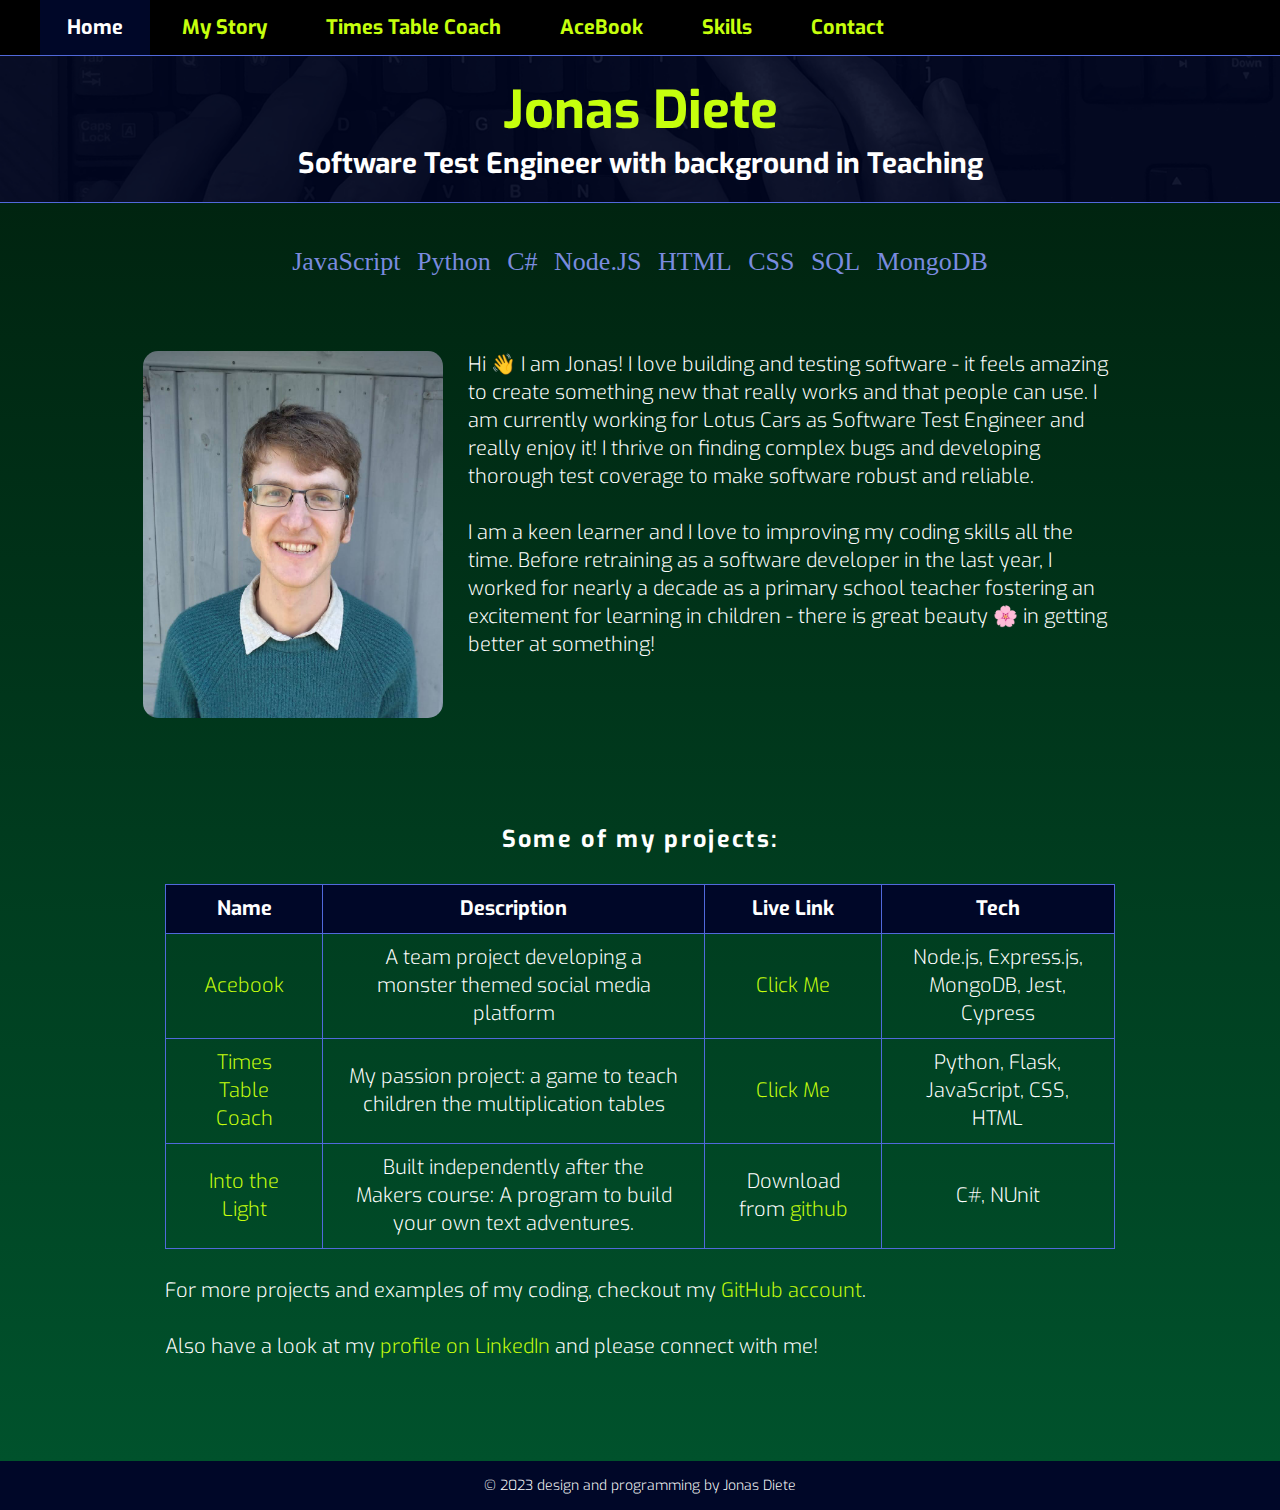
<file: index.html>
<!DOCTYPE html>
<html lang="en">
	<head>
		<title>Jonas Diete - Software Test Engineer with background in Teaching</title>
		<link href="style.css" rel="stylesheet" type="text/css">
		<link rel="preconnect" href="https://fonts.googleapis.com">
		<link rel="preconnect" href="https://fonts.gstatic.com" crossorigin>
		<link href="https://fonts.googleapis.com/css2?family=Exo:ital,wght@0,400;0,500;0,600;1,400;1,500;1,600&display=swap" rel="stylesheet">
		<meta name="viewport" content="width=device-width, initial-scale=1.0, maximum-scale=1.0,user-scalable=0"/>
		<link rel="icon" type="image/x-icon" href="favicon.ico" />
		<script>
			document.addEventListener('DOMContentLoaded', function(){
				document.getElementById('menu-btn').addEventListener('click', function() {
					if (document.getElementById('navigation').style.top == '0px') {
						document.getElementById('navigation').style.top = '-380px';
						document.getElementById('extra-space').style.height = '0';
						document.getElementById('menu-btn').src = 'images/menu-btn.png';
					}
					else {
						document.getElementById('navigation').style.top = '0px';
						document.getElementById('extra-space').style.height = '380px';
						document.getElementById('menu-btn').src = 'images/menu-x.png';
					}
					
				});
			});
		</script>
	</head>

	<body>
		<header>
			<div id="extra-space"></div>
			<nav id="navigation">
				<ul>
					<li><a href="" class="selected">Home</a></li>
					<li><a href="story.html">My Story</a></li>
					<li><a href="ttcoach.html">Times Table Coach</a></li>
					<li><a href="acebook.html">AceBook</a></li>
					<li><a href="skills.html">Skills</a></li>
					<li><a href="contact.html">Contact</a></li>
				</ul>
			</nav>
			<div id="banner">
				<div id="title">
					<h1>Jonas Diete</h1>
					<h2>Software Test Engineer with background in Teaching</h2>
				</div>
				<div id="menu-btn-container">
					<img src="images/menu-btn.png" alt="menu button" id="menu-btn">
				</div>
			</div>
		</header>

		<main>
			<section>
				<div class="tech-list">
					<div class="tech-item">JavaScript</div>
					<div class="tech-item">Python</div>
					<div class="tech-item">C#</div>
					<div class="tech-item">Node.JS</div>
					<div class="tech-item">HTML</div>
					<div class="tech-item">CSS</div>
					<div class="tech-item">SQL</div>
					<div class="tech-item">MongoDB</div>
				</div>
				<div class="paragraph">
					<img src="images/portrait.png" alt="a portrait of Jonas" id="portrait">
					<p>
						Hi &#128075; I am Jonas! I love building and testing software - it feels amazing to create something new that really works and that people can use. I am currently working for Lotus Cars as Software Test Engineer and really enjoy it! I thrive on finding complex bugs and developing thorough test coverage to make software robust and reliable.
						<br>
						<br>
						I am a keen learner and I love to improving my coding skills all the time. Before retraining as a software developer in the last year, I worked for nearly a decade as a primary school teacher fostering an excitement for learning in children - there is great beauty &#127800; in getting better at something!
						<br>
						<br>
						 
          </p>
        </div>
				<p class="space-above">
					<h3>Some of my projects:</h3>
					<table id="projects-table">
						<tr>
							<th>Name</th>
							<th>Description</th>
							<th>Live Link</th>
							<th>Tech</th>
						</tr>
						<tr>
							<td><a href="https://github.com/GuillerminaLorenzo/acebook-monsters-inc">Acebook</a></td>
							<td>A team project developing a monster themed social media platform</td>
							<td><a href="https://monsters-inc-acebook.herokuapp.com/">Click Me</a></td>
							<td>Node.js, Express.js, MongoDB, Jest, Cypress</td>
						</tr>
						<tr>
							<td><a href="ttcoach.html">Times Table Coach</a></td>
							<td>My passion project: a game to teach children the multiplication tables</td>
							<td><a href="https://ttcoach.herokuapp.com/">Click Me</a></td>
							<td>Python, Flask, JavaScript, CSS, HTML</td>
						</tr>
						<tr>
							<td><a href="https://github.com/jonas-diete/text-adventure">Into the Light</a></td>
							<td>Built independently after the Makers course: A program to build your own text adventures.</td>
							<td>Download from <a href="https://github.com/jonas-diete/text-adventure">github</a></td>
							<td>C#, NUnit</td>
						</tr>
					</table>
					<br>
					<div class="projects-paragraph">
						For more projects and examples of my coding, checkout my <a href="https://github.com/jonas-diete">GitHub account</a>.<br><br> Also have a look at my <a href="https://www.linkedin.com/in/jonas-diete-8451361b9/" target="_blank">profile on LinkedIn</a> and please connect with me!
					</div>
				</p>

			</section>
		</main>

		<footer>
			&copy 2023 design and programming by Jonas Diete
		</footer>
	</body>

</html>
</file>
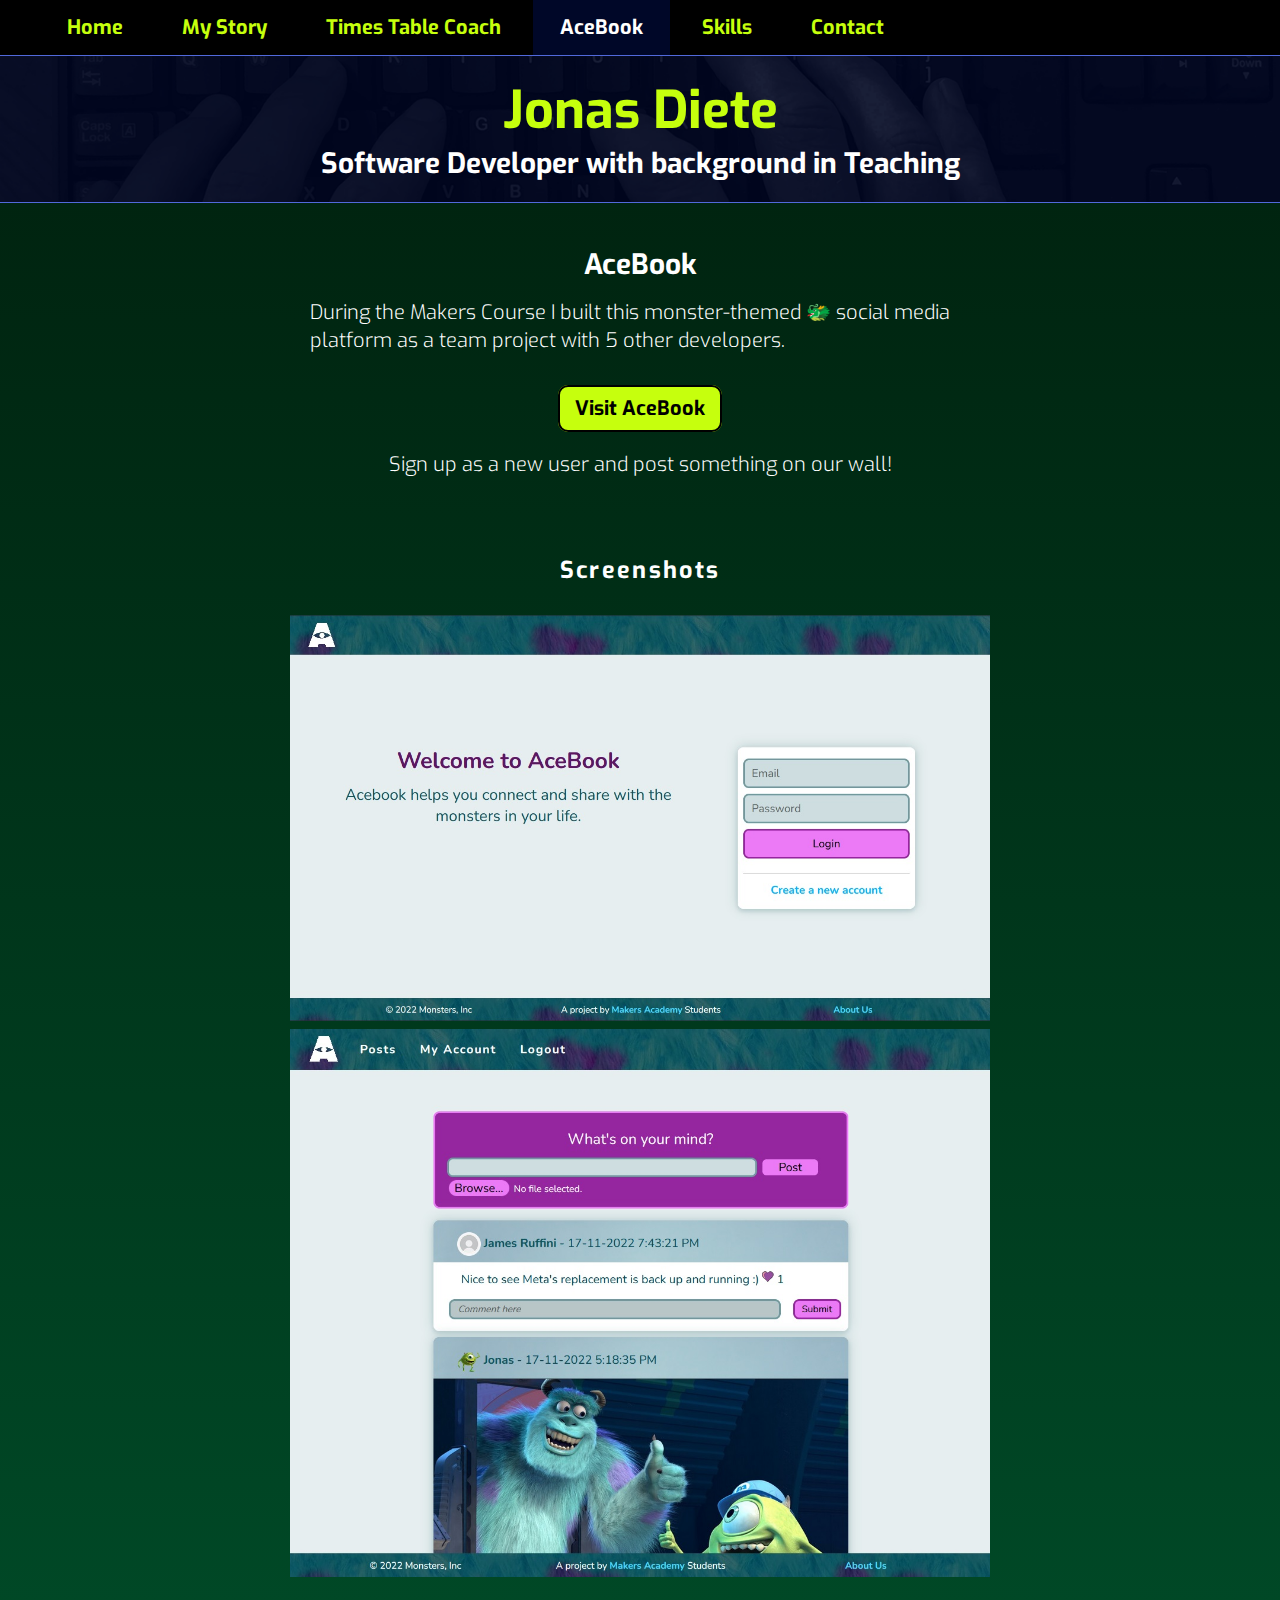
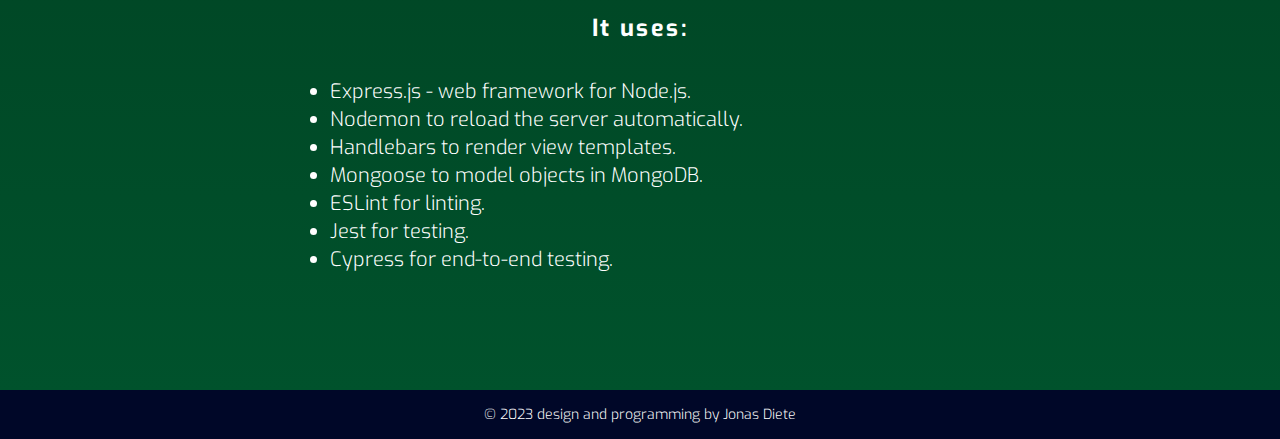
<file: acebook.html>
<!DOCTYPE html>
<html lang="en">
	<head>
		<title>Jonas Diete - Software Developer with background in Teaching</title>
		<link href="style.css" rel="stylesheet" type="text/css">
		<link rel="preconnect" href="https://fonts.googleapis.com">
		<link rel="preconnect" href="https://fonts.gstatic.com" crossorigin>
		<link href="https://fonts.googleapis.com/css2?family=Exo:ital,wght@0,400;0,500;0,600;1,400;1,500;1,600&display=swap" rel="stylesheet">
		<meta name="viewport" content="width=device-width, initial-scale=1.0, maximum-scale=1.0,user-scalable=0"/>
    <meta charset="UTF-8"
		<link rel="icon" type="image/x-icon" href="favicon.ico" />
		<script>
			document.addEventListener('DOMContentLoaded', function(){
				document.getElementById('menu-btn').addEventListener('click', function() {
					if (document.getElementById('navigation').style.top == '0px') {
						document.getElementById('navigation').style.top = '-380px';
						document.getElementById('extra-space').style.height = '0';
						document.getElementById('menu-btn').src = 'images/menu-btn.png';
					}
					else {
						document.getElementById('navigation').style.top = '0px';
						document.getElementById('extra-space').style.height = '380px';
						document.getElementById('menu-btn').src = 'images/menu-x.png';
					}
					
				});
			});
		</script>
	</head>

	<body>
		<header>
			<div id="extra-space"></div>
			<nav id="navigation">
				<ul>
					<li><a href="index.html">Home</a></li>
					<li><a href="story.html">My Story</a></li>
					<li><a href="ttcoach.html">Times Table Coach</a></li>
					<li><a href="" class="selected">AceBook</a></li>
					<li><a href="skills.html">Skills</a></li>
					<li><a href="contact.html">Contact</a></li>
				</ul>
			</nav>
			<div id="banner">
				<div id="title">
					<h1>Jonas Diete</h1>
					<h2>Software Developer with background in Teaching</h2>
				</div>
				<div id="menu-btn-container">
					<img src="images/menu-btn.png" alt="menu button" id="menu-btn">
				</div>
			</div>
		</header>

		<main>
			<section>
				<div class="center">
          <br>

          <h2>AceBook</h2>
					<p>During the Makers Course I built this monster-themed &#128050; social media platform as a team project with 5 other developers.</p>
					<div class="btn-container">
						<a class="btn" href="https://monsters-inc-acebook.herokuapp.com/" target="_blank">Visit AceBook</a><br><br> Sign up as a new user and post something on our wall!
					</div>
					<br>
          <h3>Screenshots</h3>
          <img src="./images/screenshot1.jpg" alt="acebook screenshot 1" class="screenshot">
          <img src="./images/screenshot2.jpg" alt="acebook screenshot 2" class="screenshot">
					<h3>It uses:</h3>
					<ul>
						<li>Express.js - web framework for Node.js.</li>
						<li>Nodemon to reload the server automatically.</li>
						<li>Handlebars to render view templates.</li>
						<li>Mongoose to model objects in MongoDB.</li>
            <li>ESLint for linting.</li>
            <li>Jest for testing.</li>
            <li>Cypress for end-to-end testing.</li>
					</ul>
				</div>			
				<br>
				<br>
			</section>

		</main>

		<footer>
			&copy 2023 design and programming by Jonas Diete
		</footer>
	</body>

</html>
</file>
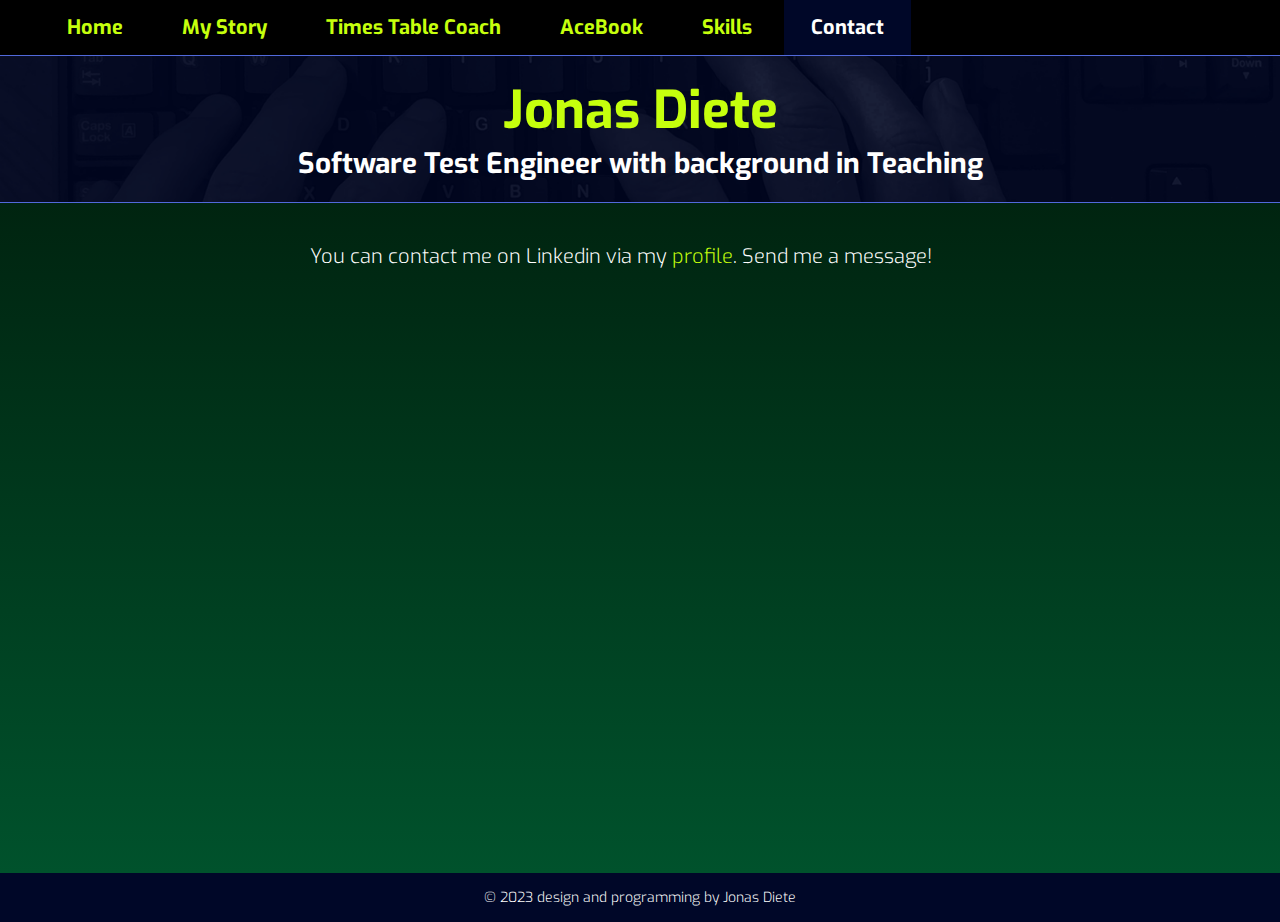
<file: contact.html>
<!DOCTYPE html>
<html lang="en">
	<head>
		<title>Jonas Diete - Software Developer with background in Teaching</title>
		<link href="style.css" rel="stylesheet" type="text/css">
		<link rel="preconnect" href="https://fonts.googleapis.com">
		<link rel="preconnect" href="https://fonts.gstatic.com" crossorigin>
		<link href="https://fonts.googleapis.com/css2?family=Exo:ital,wght@0,400;0,500;0,600;1,400;1,500;1,600&display=swap" rel="stylesheet">
		<meta name="viewport" content="width=device-width, initial-scale=1.0, maximum-scale=1.0,user-scalable=0"/>
		<link rel="icon" type="image/x-icon" href="favicon.ico" />
		<script>
			document.addEventListener('DOMContentLoaded', function(){
				document.getElementById('menu-btn').addEventListener('click', function() {
					if (document.getElementById('navigation').style.top == '0px') {
						document.getElementById('navigation').style.top = '-380px';
						document.getElementById('extra-space').style.height = '0';
						document.getElementById('menu-btn').src = 'images/menu-btn.png';
					}
					else {
						document.getElementById('navigation').style.top = '0px';
						document.getElementById('extra-space').style.height = '380px';
						document.getElementById('menu-btn').src = 'images/menu-x.png';
					}
					
				});
			});
		</script>
	</head>

	<body>
		<header>
			<div id="extra-space"></div>
			<nav id="navigation">
				<ul>
					<li><a href="index.html">Home</a></li>
					<li><a href="story.html">My Story</a></li>
					<li><a href="ttcoach.html">Times Table Coach</a></li>
					<li><a href="acebook.html">AceBook</a></li>
					<li><a href="skills.html">Skills</a></li>
					<li><a href="" class="selected">Contact</a></li>
				</ul>
			</nav>
			<div id="banner">
				<div id="title">
					<h1>Jonas Diete</h1>
					<h2>Software  Test Engineer with background in Teaching</h2>
				</div>
				<div id="menu-btn-container">
					<img src="images/menu-btn.png" alt="menu button" id="menu-btn">
				</div>
			</div>
		</header>

		<main>
			<section class="contact_section">
				<div class="center">
					<p>
						You can contact me on Linkedin via my <a href="https://www.linkedin.com/in/jonas-diete-8451361b9" target="_blank">profile</a>. Send me a message!
					</p>
				</div>
			</section>
		</main>

		<footer>
			&copy 2023 design and programming by Jonas Diete
		</footer>
	</body>

</html>
</file>
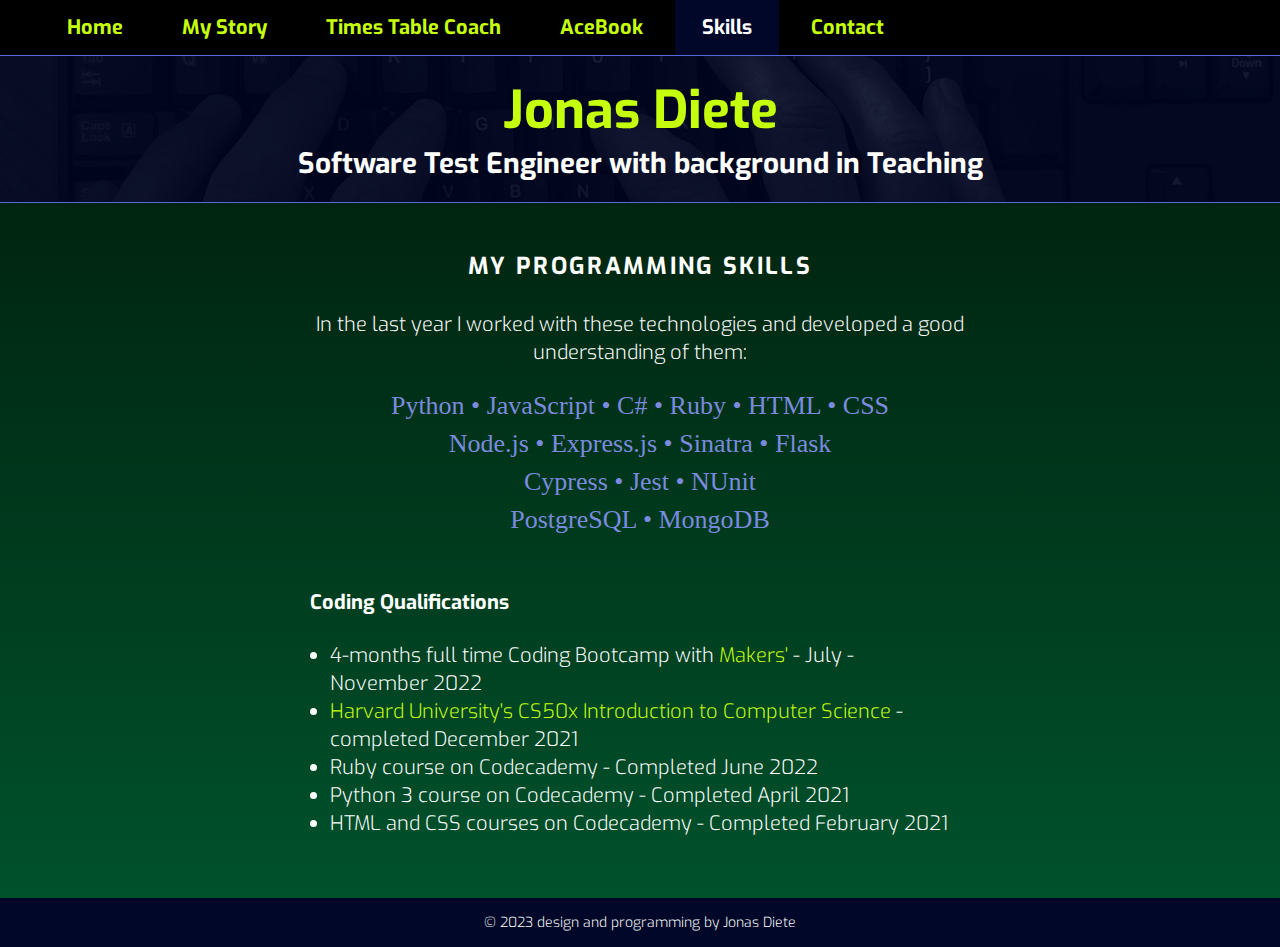
<file: skills.html>
<!DOCTYPE html>
<html lang="en">
	<head>
		<title>Jonas Diete - Software  Test Engineer with background in Teaching</title>
		<link href="style.css" rel="stylesheet" type="text/css">
		<link rel="preconnect" href="https://fonts.googleapis.com">
		<link rel="preconnect" href="https://fonts.gstatic.com" crossorigin>
		<link href="https://fonts.googleapis.com/css2?family=Exo:ital,wght@0,400;0,500;0,600;1,400;1,500;1,600&display=swap" rel="stylesheet">
		<meta name="viewport" content="width=device-width, initial-scale=1.0, maximum-scale=1.0,user-scalable=0"/>
		<link rel="icon" type="image/x-icon" href="favicon.ico" />
		<script>
			document.addEventListener('DOMContentLoaded', function(){
				document.getElementById('menu-btn').addEventListener('click', function() {
					if (document.getElementById('navigation').style.top == '0px') {
						document.getElementById('navigation').style.top = '-380px';
						document.getElementById('extra-space').style.height = '0';
						document.getElementById('menu-btn').src = 'images/menu-btn.png';
					}
					else {
						document.getElementById('navigation').style.top = '0px';
						document.getElementById('extra-space').style.height = '380px';
						document.getElementById('menu-btn').src = 'images/menu-x.png';
					}
					
				});
			});
		</script>
	</head>

	<body>
		<header>
			<div id="extra-space"></div>
			<nav id="navigation">
				<ul>
					<li><a href="index.html">Home</a></li>
					<li><a href="story.html">My Story</a></li>
					<li><a href="ttcoach.html">Times Table Coach</a></li>
					<li><a href="acebook.html">AceBook</a></li>
					<li><a href="" class="selected">Skills</a></li>
					<li><a href="contact.html">Contact</a></li>
				</ul>
			</nav>
			<div id="banner">
				<div id="title">
					<h1>Jonas Diete</h1>
					<h2>Software  Test Engineer with background in Teaching</h2>
				</div>
				<div id="menu-btn-container">
					<img src="images/menu-btn.png" alt="menu button" id="menu-btn">
				</div>
			</div>
		</header>

		<main>
			<section>
				<h3>MY PROGRAMMING SKILLS</h3>
				<div class="paragraph">
					<div class="center">
						<div>In the last year I worked with these technologies and developed a good understanding of them:</div>
						<div class="tech-list">
              <div>Python • JavaScript • C# • Ruby • HTML • CSS</div>
              <div>Node.js • Express.js • Sinatra • Flask</div>
              <div>Cypress • Jest • NUnit</div>
						  <div>PostgreSQL • MongoDB</div>
            </div>
					</div>
				</div>
				<div class="center">
					<div class="bold">Coding Qualifications</div>
					<ul>
            <li>4-months full time Coding Bootcamp with <a href="https://makers.tech/">Makers'</a> - July - November 2022</li>
						<li><a href="https://courses.edx.org/certificates/1c38ff9a69504f35ac86a53d704b3564" target="_blank">Harvard University's CS50x Introduction to Computer Science</a> - completed December 2021</li>
						<li>Ruby course on Codecademy - Completed June 2022</li>
						<li>Python 3 course on Codecademy - Completed April 2021</li>
						<li>HTML and CSS courses on Codecademy - Completed February 2021</li>
					</ul>
				</div>	
			</section>
		</main>

		<footer>
			&copy 2023 design and programming by Jonas Diete
		</footer>
	</body>

</html>
</file>
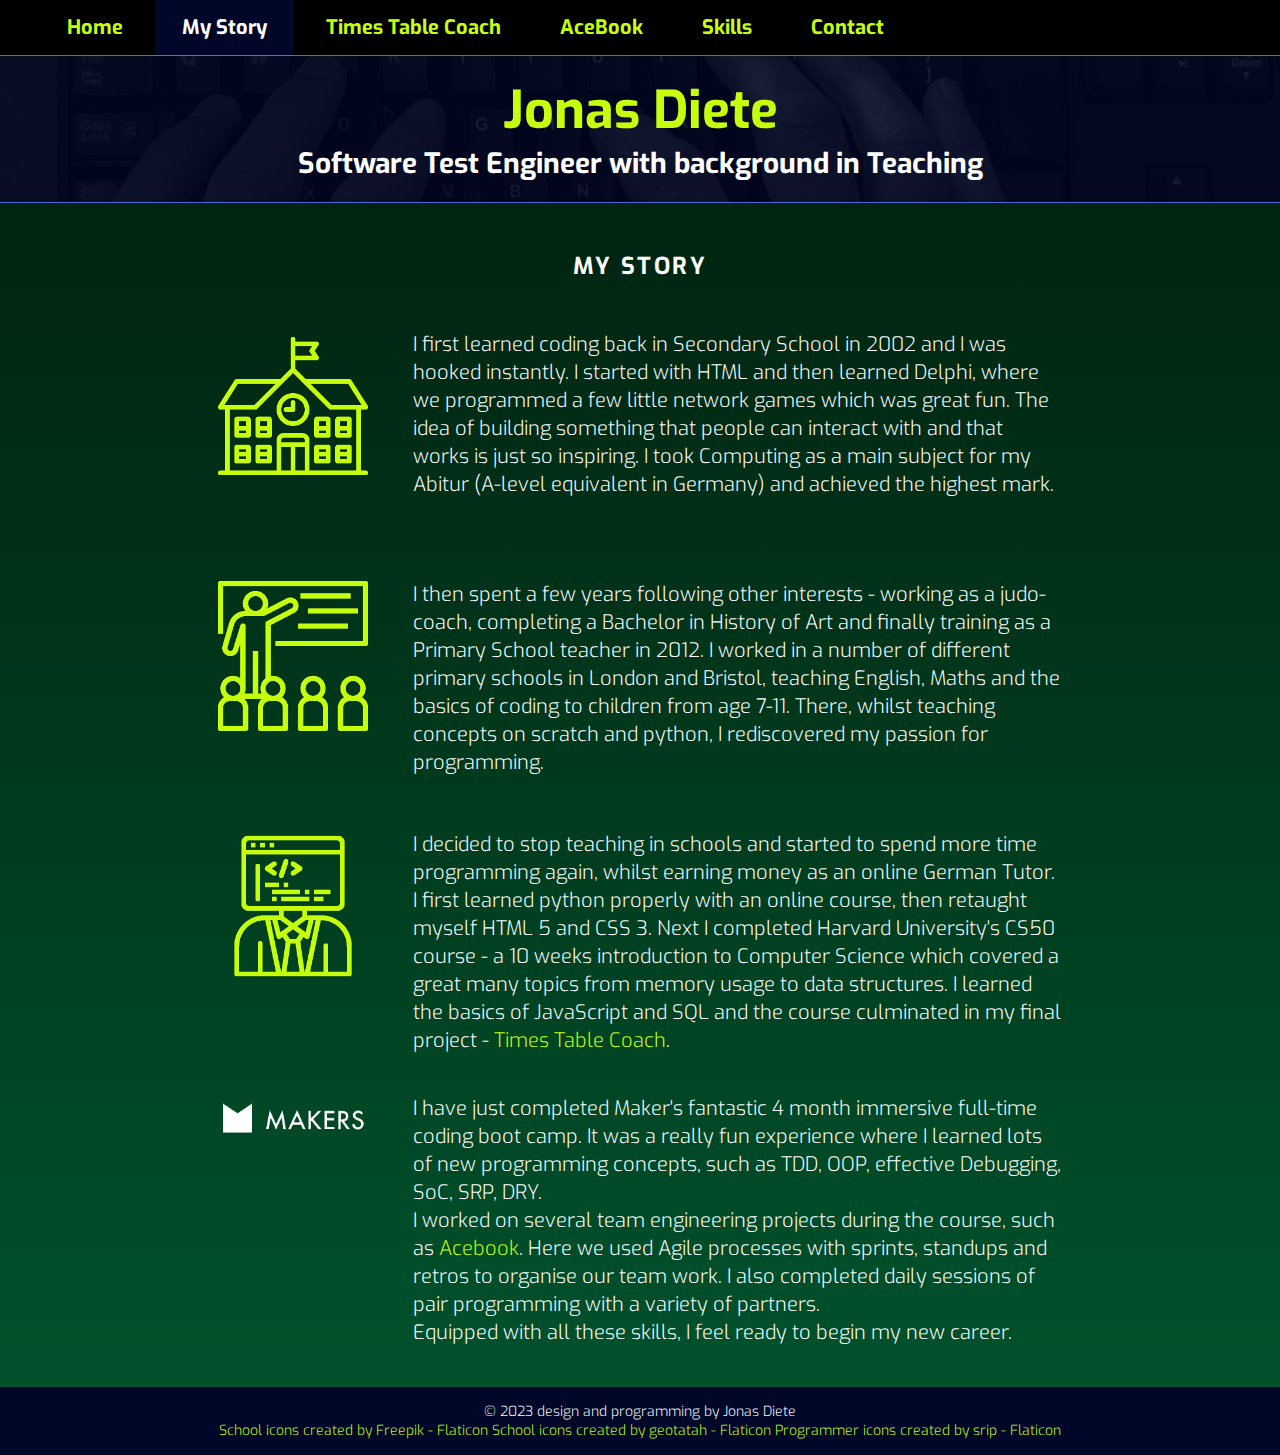
<file: story.html>
<!DOCTYPE html>
<html lang="en">
	<head>
		<title>Jonas Diete - Software Test Engineer with background in Teaching</title>
		<link href="style.css" rel="stylesheet" type="text/css">
		<link rel="preconnect" href="https://fonts.googleapis.com">
		<link rel="preconnect" href="https://fonts.gstatic.com" crossorigin>
		<link href="https://fonts.googleapis.com/css2?family=Exo:ital,wght@0,400;0,500;0,600;1,400;1,500;1,600&display=swap" rel="stylesheet">
		<meta name="viewport" content="width=device-width, initial-scale=1.0, maximum-scale=1.0,user-scalable=0"/>
		<link rel="icon" type="image/x-icon" href="favicon.ico" />
		<script>
			document.addEventListener('DOMContentLoaded', function(){
				document.getElementById('menu-btn').addEventListener('click', function() {
					if (document.getElementById('navigation').style.top == '0px') {
						document.getElementById('navigation').style.top = '-380px';
						document.getElementById('extra-space').style.height = '0';
						document.getElementById('menu-btn').src = 'images/menu-btn.png';
					}
					else {
						document.getElementById('navigation').style.top = '0px';
						document.getElementById('extra-space').style.height = '380px';
						document.getElementById('menu-btn').src = 'images/menu-x.png';
					}
					
				});
			});
		</script>
	</head>

	<body>
		<header>
			<div id="extra-space"></div>
			<nav id="navigation">
				<ul>
					<li><a href="index.html">Home</a></li>
					<li><a href="" class="selected">My Story</a></li>
					<li><a href="ttcoach.html">Times Table Coach</a></li>
					<li><a href="acebook.html">AceBook</a></li>
					<li><a href="skills.html">Skills</a></li>
					<li><a href="contact.html">Contact</a></li>
				</ul>
			</nav>
			<div id="banner">
				<div id="title">
					<h1>Jonas Diete</h1>
					<h2>Software  Test Engineer with background in Teaching</h2>
				</div>
				<div id="menu-btn-container">
					<img src="images/menu-btn.png" alt="menu button" id="menu-btn">
				</div>
			</div>
		</header>

		<main>
			<section>
				<h3>
					MY STORY
				</h3>
				<div class="paragraph">
					<img src="images/school.png" alt="school building" class="story-icon">
					<p>
						I first learned coding back in Secondary School in 2002 and I was hooked instantly. I started with HTML and then learned Delphi, where we programmed a few little network games which was great fun. The idea of building something that people can interact with and that works is just so inspiring. I took Computing as a main subject for my Abitur (A-level equivalent in Germany) and achieved the highest mark.
					</p>
				</div>

				<div class="paragraph">
					<img src="images/teacher.png" alt="teacher" class="story-icon">
					<p>
						I then spent a few years following other interests - working as a judo-coach, completing a Bachelor in History of Art and finally training as a Primary School teacher in 2012. I worked in a number of different primary schools in London and Bristol, teaching English, Maths and the basics of coding to children from age 7-11. There, whilst teaching concepts on scratch and python, I rediscovered my passion for programming. 
					</p>
				</div>

				<div class="paragraph">
					<img src="images/programmer.png" alt="programmer" class="story-icon">
					<p>
						I decided to stop teaching in schools and started to spend more time programming again, whilst earning money as an online German Tutor. I first learned python properly with an online course, then retaught myself HTML 5 and CSS 3. Next I completed Harvard University's CS50 course - a 10 weeks introduction to Computer Science which covered a great many topics from memory usage to data structures. I learned the basics of JavaScript and SQL and the course culminated in my final project - <a href="ttcoach.html">Times Table Coach</a>.           
					</p>
        </div>

          <div class="paragraph">
            <img src="images/makers-logo.png" alt="programmer" class="story-icon">
          <p>
            I have just completed Maker's fantastic 4 month immersive full-time coding boot camp. It was a really fun experience where I learned lots of new programming concepts, such as TDD, OOP, effective Debugging, SoC, SRP, DRY.<br>
            I worked on several team engineering projects during the course, such as <a href="acebook.html">Acebook</a>. Here we used Agile processes with sprints, standups and retros to organise our team work. I also completed daily sessions of pair programming with a variety of partners.<br>
            Equipped with all these skills, I feel ready to begin my new career.
          </p>
				</div>
			</section>
		</main>

		<footer>
			&copy 2023 design and programming by Jonas Diete
			<br>
			<a href="https://www.flaticon.com/free-icons/school" title="school icons">School icons created by Freepik - Flaticon</a>
			<a href="https://www.flaticon.com/free-icons/school" title="school icons">School icons created by geotatah - Flaticon</a>
			<a href="https://www.flaticon.com/free-icons/programmer" title="programmer icons">Programmer icons created by srip - Flaticon</a>
		</footer>
	</body>

</html>
</file>
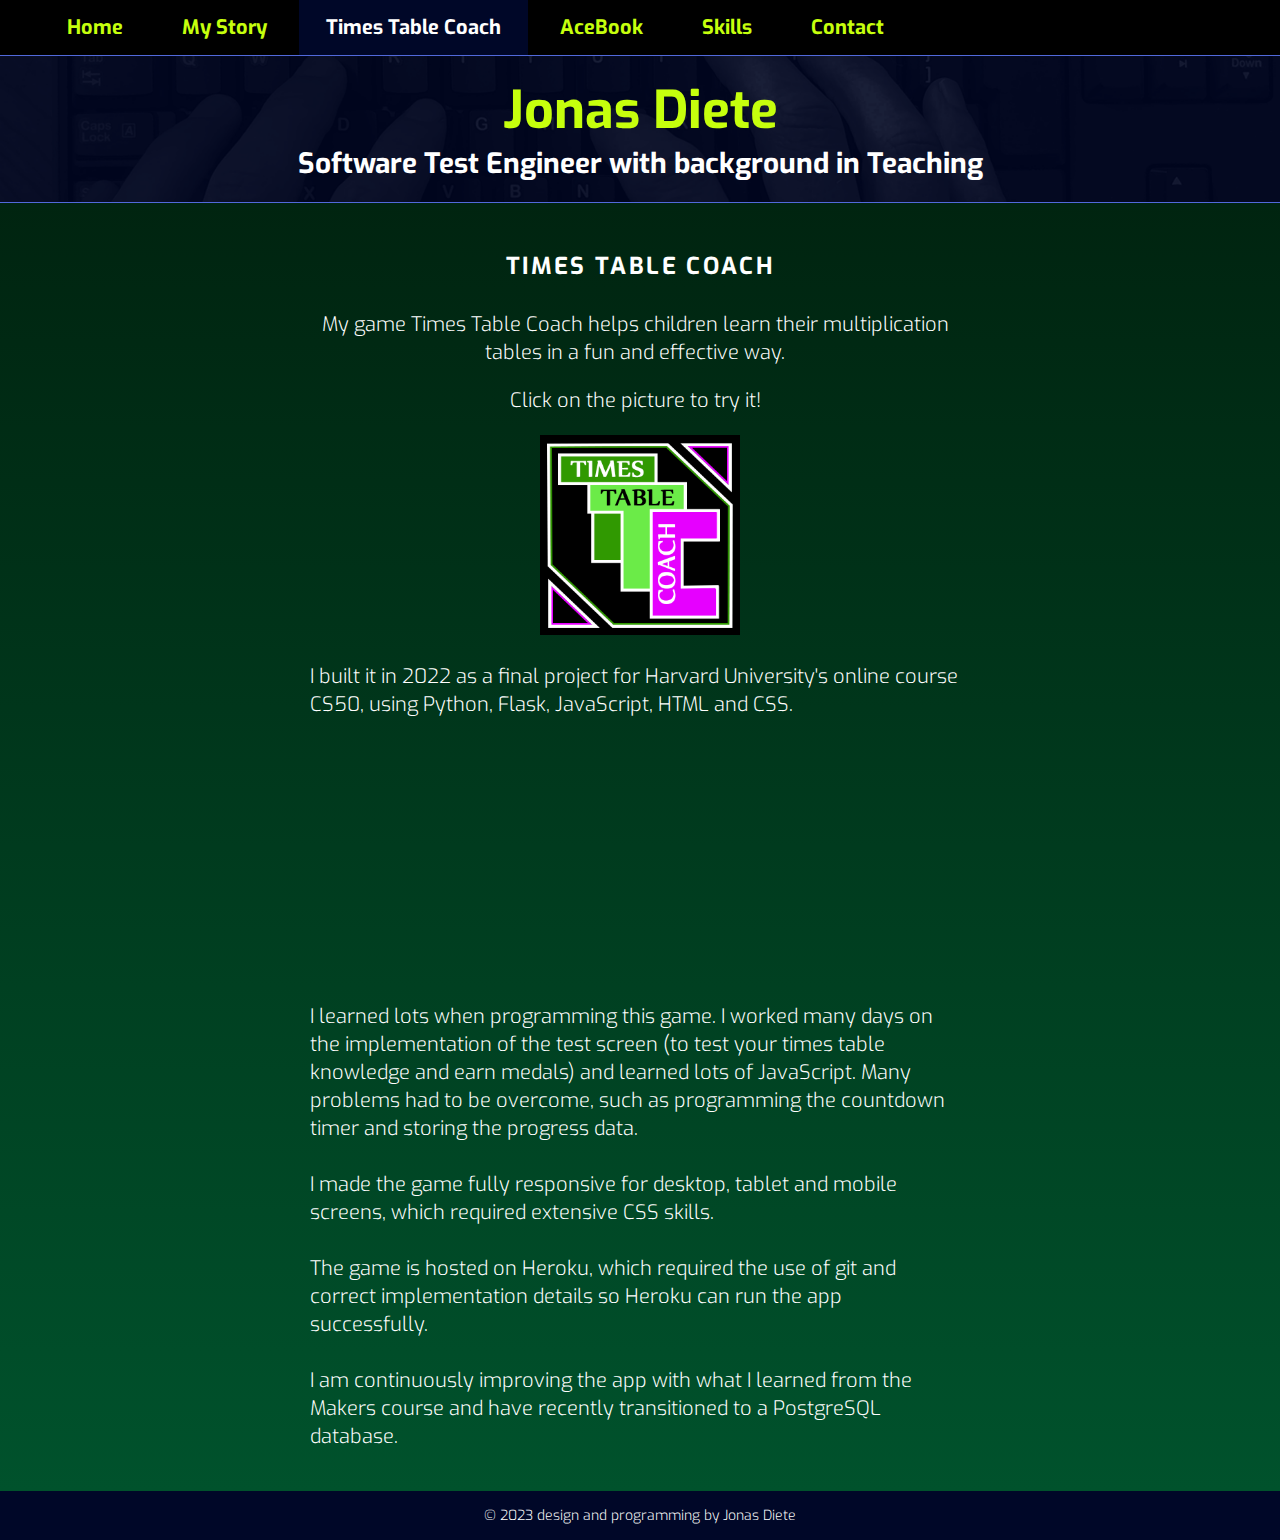
<file: ttcoach.html>
<!DOCTYPE html>
<html lang="en">
	<head>
		<title>Jonas Diete - Software  Test Engineer with background in Teaching</title>
		<link href="style.css" rel="stylesheet" type="text/css">
		<link rel="preconnect" href="https://fonts.googleapis.com">
		<link rel="preconnect" href="https://fonts.gstatic.com" crossorigin>
		<link href="https://fonts.googleapis.com/css2?family=Exo:ital,wght@0,400;0,500;0,600;1,400;1,500;1,600&display=swap" rel="stylesheet">
		<meta name="viewport" content="width=device-width, initial-scale=1.0, maximum-scale=1.0,user-scalable=0"/>
		<link rel="icon" type="image/x-icon" href="favicon.ico" />
		<script>
			document.addEventListener('DOMContentLoaded', function(){
				document.getElementById('menu-btn').addEventListener('click', function() {
					if (document.getElementById('navigation').style.top == '0px') {
						document.getElementById('navigation').style.top = '-380px';
						document.getElementById('extra-space').style.height = '0';
						document.getElementById('menu-btn').src = 'images/menu-btn.png';
					}
					else {
						document.getElementById('navigation').style.top = '0px';
						document.getElementById('extra-space').style.height = '380px';
						document.getElementById('menu-btn').src = 'images/menu-x.png';
					}
					
				});
			});
		</script>
	</head>

	<body>
		<header>
			<div id="extra-space"></div>
			<nav id="navigation">
				<ul>
					<li><a href="index.html">Home</a></li>
					<li><a href="story.html">My Story</a></li>
					<li><a href="" class="selected">Times Table Coach</a></li>
					<li><a href="acebook.html">AceBook</a></li>
					<li><a href="skills.html">Skills</a></li>
					<li><a href="contact.html">Contact</a></li>
				</ul>
			</nav>
			<div id="banner">
				<div id="title">
					<h1>Jonas Diete</h1>
					<h2>Software  Test Engineer with background in Teaching</h2>
				</div>
				<div id="menu-btn-container">
					<img src="images/menu-btn.png" alt="menu button" id="menu-btn">
				</div>
			</div>
		</header>

		<main>
			<section>
				<div class="center">
					<div class="centeralign">
					<h3>TIMES TABLE COACH</h3>
					<p>My game Times Table Coach helps children learn their multiplication tables in a fun and effective way.</p>
					<p>Click on the picture to try it!</p>
						<a href="https://ttcoach.herokuapp.com" target="_blank" id="ttc_link"><img src="images/ttc_logo.png" alt="times table coach logo"></a>
					</div>
					<p>
						I built it in 2022 as a final project for Harvard University's online course CS50, using Python, Flask, JavaScript, HTML and CSS.
					</p>
					<div class="centeralign">
						<iframe src="https://www.youtube.com/embed/Sw7LIZK6b_Y "></iframe>
					</div>
					<p>
						I learned lots when programming this game. I worked many days on the implementation of the test screen (to test your times table knowledge and earn medals) and learned lots of JavaScript. Many problems had to be overcome, such as programming the countdown timer and storing the progress data.<br><br>
						I made the game fully responsive for desktop, tablet and mobile screens, which required extensive CSS skills.<br><br>
            The game is hosted on Heroku, which required the use of git and correct implementation details so Heroku can run the app successfully.<br><br>            
            I am continuously improving the app with what I learned from the Makers course and have recently transitioned to a PostgreSQL database. <br>
					</p>
				</div>
			</section>
		</main>

		<footer>
			&copy 2023 design and programming by Jonas Diete
		</footer>
	</body>

</html>
</file>
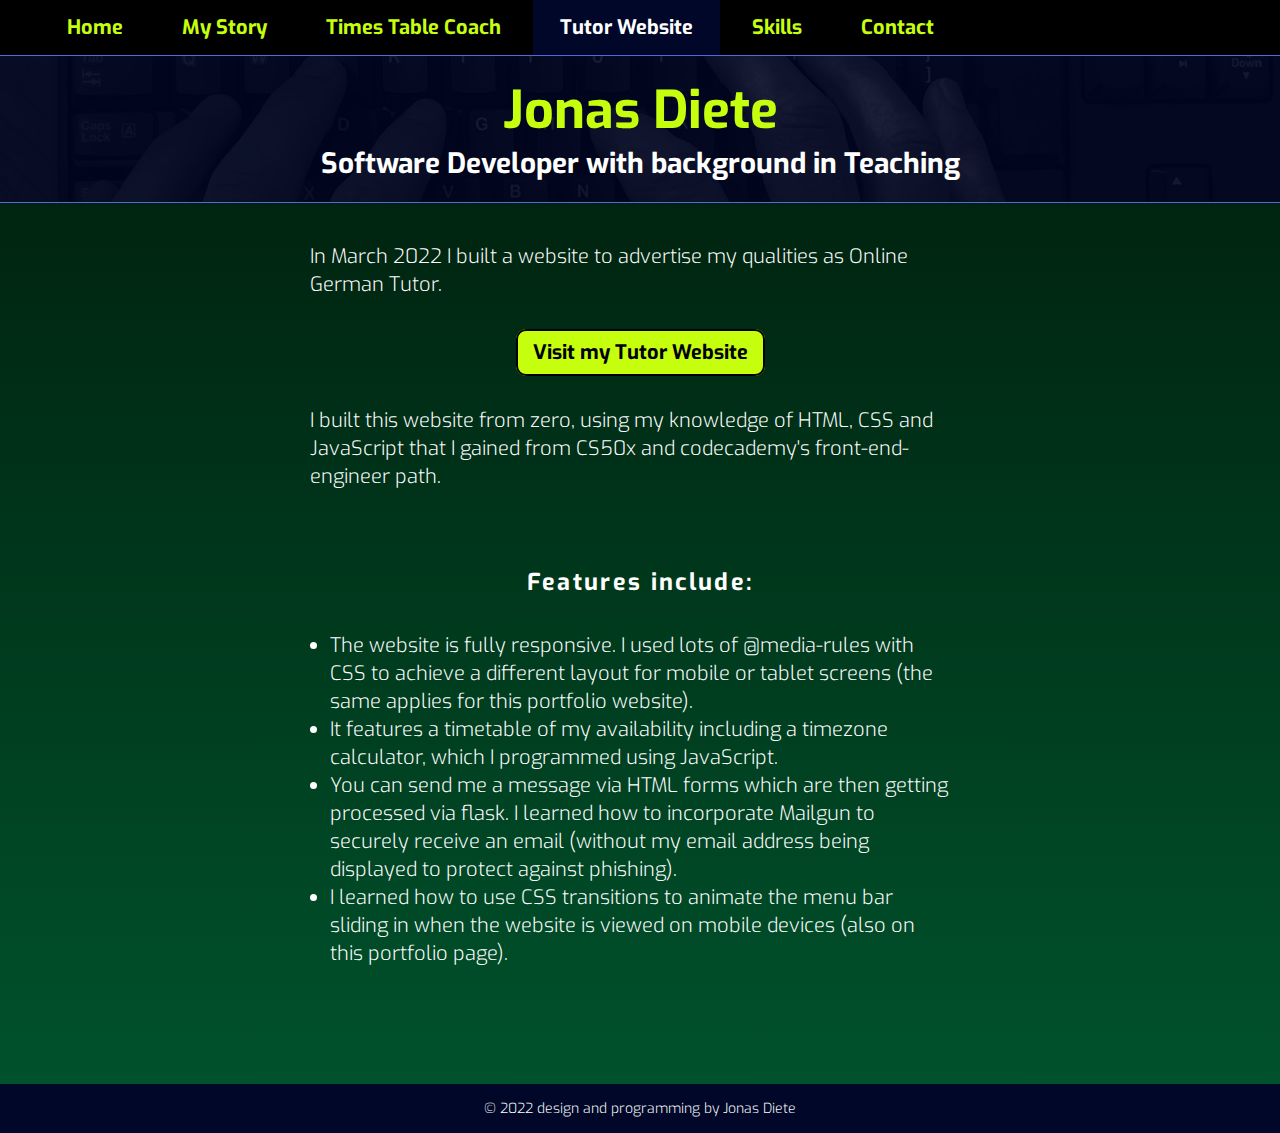
<file: tutor.html>
<!DOCTYPE html>
<html lang="en">
	<head>
		<title>Jonas Diete - Software Developer with background in Teaching</title>
		<link href="style.css" rel="stylesheet" type="text/css">
		<link rel="preconnect" href="https://fonts.googleapis.com">
		<link rel="preconnect" href="https://fonts.gstatic.com" crossorigin>
		<link href="https://fonts.googleapis.com/css2?family=Exo:ital,wght@0,400;0,500;0,600;1,400;1,500;1,600&display=swap" rel="stylesheet">
		<meta name="viewport" content="width=device-width, initial-scale=1.0, maximum-scale=1.0,user-scalable=0"/>
		<link rel="icon" type="image/x-icon" href="favicon.ico" />
		<script>
			document.addEventListener('DOMContentLoaded', function(){
				document.getElementById('menu-btn').addEventListener('click', function() {
					if (document.getElementById('navigation').style.top == '0px') {
						document.getElementById('navigation').style.top = '-380px';
						document.getElementById('extra-space').style.height = '0';
						document.getElementById('menu-btn').src = 'images/menu-btn.png';
					}
					else {
						document.getElementById('navigation').style.top = '0px';
						document.getElementById('extra-space').style.height = '380px';
						document.getElementById('menu-btn').src = 'images/menu-x.png';
					}
					
				});
			});
		</script>
	</head>

	<body>
		<header>
			<div id="extra-space"></div>
			<nav id="navigation">
				<ul>
					<li><a href="index.html">Home</a></li>
					<li><a href="story.html">My Story</a></li>
					<li><a href="ttcoach.html">Times Table Coach</a></li>
					<li><a href="" class="selected">Tutor Website</a></li>
					<li><a href="skills.html">Skills</a></li>
					<li><a href="contact.html">Contact</a></li>
				</ul>
			</nav>
			<div id="banner">
				<div id="title">
					<h1>Jonas Diete</h1>
					<h2>Software Developer with background in Teaching</h2>
				</div>
				<div id="menu-btn-container">
					<img src="images/menu-btn.png" alt="menu button" id="menu-btn">
				</div>
			</div>
		</header>

		<main>
			<section>
				<div class="center">
					<p>In March 2022 I built a website to advertise my qualities as Online German Tutor.</p>
					<div class="btn-container">
						<a class="btn" href="https://germanteacher.herokuapp.com" target="_blank">Visit my Tutor Website</a>
					</div>
					<p>I built this website from zero, using my knowledge of HTML, CSS and JavaScript that I gained from CS50x and codecademy's front-end-engineer path.</p>
					<br>
					<h3>Features include:</h3>
					<ul>
						<li>The website is fully responsive. I used lots of @media-rules with CSS to achieve a different layout for mobile or tablet screens (the same applies for this portfolio website).</li>
						<li>It features a timetable of my availability including a timezone calculator, which I programmed using JavaScript.</li>
						<li>You can send me a message via HTML forms which are then getting processed via flask. I learned how to incorporate Mailgun to securely receive an email (without my email address being displayed to protect against phishing).</li>
						<li>I learned how to use CSS transitions to animate the menu bar sliding in when the website is viewed on mobile devices (also on this portfolio page).</li>
					</ul>
				</div>			
				<br>
				<br>
			</section>

		</main>

		<footer>
			&copy 2022 design and programming by Jonas Diete
		</footer>
	</body>

</html>
</file>
<file: style.css>
* {
	padding: 0;
	margin: 0;
}

body {
	color: white;
	font-size: 20px;
	font-family: 'Exo', Helvetica, sans-serif;
	font-weight: 300;
}

#banner {
	background: url("images/banner2.png");
	background-size: cover;
	background-position: center;
	padding: 20px;
	color: white;
  border-bottom: 1px solid #5169db;
  border-top: 1px solid #5169db;
}

#menu-btn-container {
	display: none;
}

h1, h2, h3 {
	text-align: center;
}

h1 {
	color:  #C6FF0D;
	font-size: 52px;
}

h2 {
	font-size: 28px;
}

h3 {
	margin: 30px;
	letter-spacing: 0.1em;
}

a {
	text-decoration: none;
	color: #C6FF0D;
}

a:hover, a:active {
	color: white;
	text-decoration: underline;
}

.btn {
	color: black;
	background-color: #C6FF0D;
	border: 2px solid black;
	border-radius: 10px;
	padding: 8px 15px;
	font-weight: bold;
}

.btn:hover, .btn:active {
	color: white;
	background-color: #0c2900;
	border: 2px solid white;
	text-decoration: none;
}

.btn-container {
	text-align: center;
	padding: 20px;
}

#extra-space {
	height: 0;
	width: 100%;
}

nav {
	display: flex;
  align-items: center;
  background-color: black;
	font-family: 'Exo', Helvetica, sans-serif;
	font-size: 20px;
	font-weight: 700;
	height: 55px;
}

nav a {
	padding: 12px 25px;
	border: 2px solid black;
}

nav a:hover, nav a:active {
	background-color: black;
	text-decoration: none;
	border: 2px solid #C6FF0D;
}

nav ul {
	padding: 20px;
	margin: 20px;
}

nav ul li {
	display: inline-block;
}

a.selected {
	border: 2px solid #000728;
	background-color: #000728;
  color: white;
}

a.selected:hover, a.selected:active {
	border: 2px solid #000728;
	background-color: #000728;
  color: white;
}

.centeralign {
	text-align: center;
}

.contact_section {
	height: 70vh;
}

#portrait {
	width: 300px;
	border-radius: 15px;
	margin: 20px 0;
}

.tech-list {
	font-family: 'Rockwell', 'Bookman Old Style', serif;
	color: #7a8bdf;
	font-size: 26px;
	text-align: center;
	margin: 20px 0 50px 0;
}

.tech-list div {
	padding: 5px;
}

.tech-item {
	display: inline-block;
	padding: 10px;
}

.space-above {
	padding: 30px 0 0 0;
}

section {
	background-image: linear-gradient(to bottom, rgb(0, 36, 16), rgb(0, 82, 44));
	/* background-color: #01261d; */
	padding: 20px 0;
	line-height: 28px;
}

iframe {
	border: none;
	width: 420px;
	height: 236px;
}

#ttc_link img {
	height: 200px;
	width: 200px;
}

#ttc_link img:hover {
	filter: invert(1);
}

.center {
	width: 700px;
	margin: 0 auto;
}

.paragraph {
	text-align: center;
}

ul {
	padding: 5px 20px 20px 20px; 
	margin: 5px 20px 20px 20px;;
}

img.story-icon {
	width: 150px;
	margin: 20px 20px 80px 20px;
	display: inline-block;
	vertical-align: top;
}

p {
	width: 650px;
	margin: 20px;
}

.paragraph p {
	display: inline-block;
	vertical-align: top;
	text-align: left;
}

.bold {
	font-weight: bold;
	margin: 20px;
}

.spaces-before {
  text-align: center;
  margin: 0 auto 10px auto;
}

#projects-table, th, td {
  border: 1px solid #5169db;
  border-collapse: collapse;
  padding: 10px 25px;
	text-align: center;
}

th {
  background-color: #000728;
}

#projects-table, .projects-paragraph {
  width: 950px;
  margin: 0 auto;
}

.projects-paragraph {
	margin: 0 auto 80px auto;
}

.screenshot {
  width: 100%;
}

footer {
	font-size: 14px;
	background-color: #000728;
	text-align: center;
	padding: 15px;
}

/* Rules for Responsiveness */

@media only screen and (max-width: 1000px) {
	nav a {
		padding: 10px 15px;
	}

  #projects-table, .projects-paragraph {
    width: 80%;
    margin: 0 auto;
  }

  th, td {
    padding: 5px 15px;
  }
}

@media only screen and (max-width: 875px) {
	img.story-icon {
		margin: 20px;
	}

	nav {
		height: 42px;
	}

	nav ul {
		margin: 0;
		padding: 10px 0;
	}

	nav {
		font-size: 14px;
	}

	h1 {
		font-size: 40px;
	}

	h2 {
		font-size: 24px;
	}

  #projects-table, .projects-paragraph {
    width: 95%;
    font-size: 16px;
  }
}

@media only screen and (max-width: 700px) {
	.center, p {
		width: auto;
	}

}

@media only screen and (max-width: 620px) {
	
	#navigation {
		position: absolute;		
		height: 380px;
		width: 100%;
		top: -380px;
		transition: top 1s;
	}

	#extra-space {
		transition: height 1s;
	}

	nav ul {
		margin: 0 auto;
		padding: 0;
	}

	nav ul li {
		display: block;
	}

	nav a {
		display: block;
		padding: 15px 10px;
		font-size: 22px;
		width: 250px;
		text-align: center;
	}

	#menu-btn-container {
		display: inline-block;
		vertical-align: top;
		margin: 10px 0;
	}

	#title {
		display: inline-block;
		vertical-align: top;
		width: 80%;
	}
}

@media only screen and (max-width: 450px) {
	h2 {
		font-size: 18px;
	}

	#portrait {
		width: 250px;
	}
}

@media only screen and (max-width: 370px) {
	h1 {
		font-size: 35px;
	}

	h2 {
		font-size: 15px;
	}

	#title {
		width: 75%;
	}

	#menu-btn {
		width: 45px;
		height: 45px;
	}
}

@media only screen and (max-width: 330px) {
	#title {
		width: 80%;
	}
}
</file>
